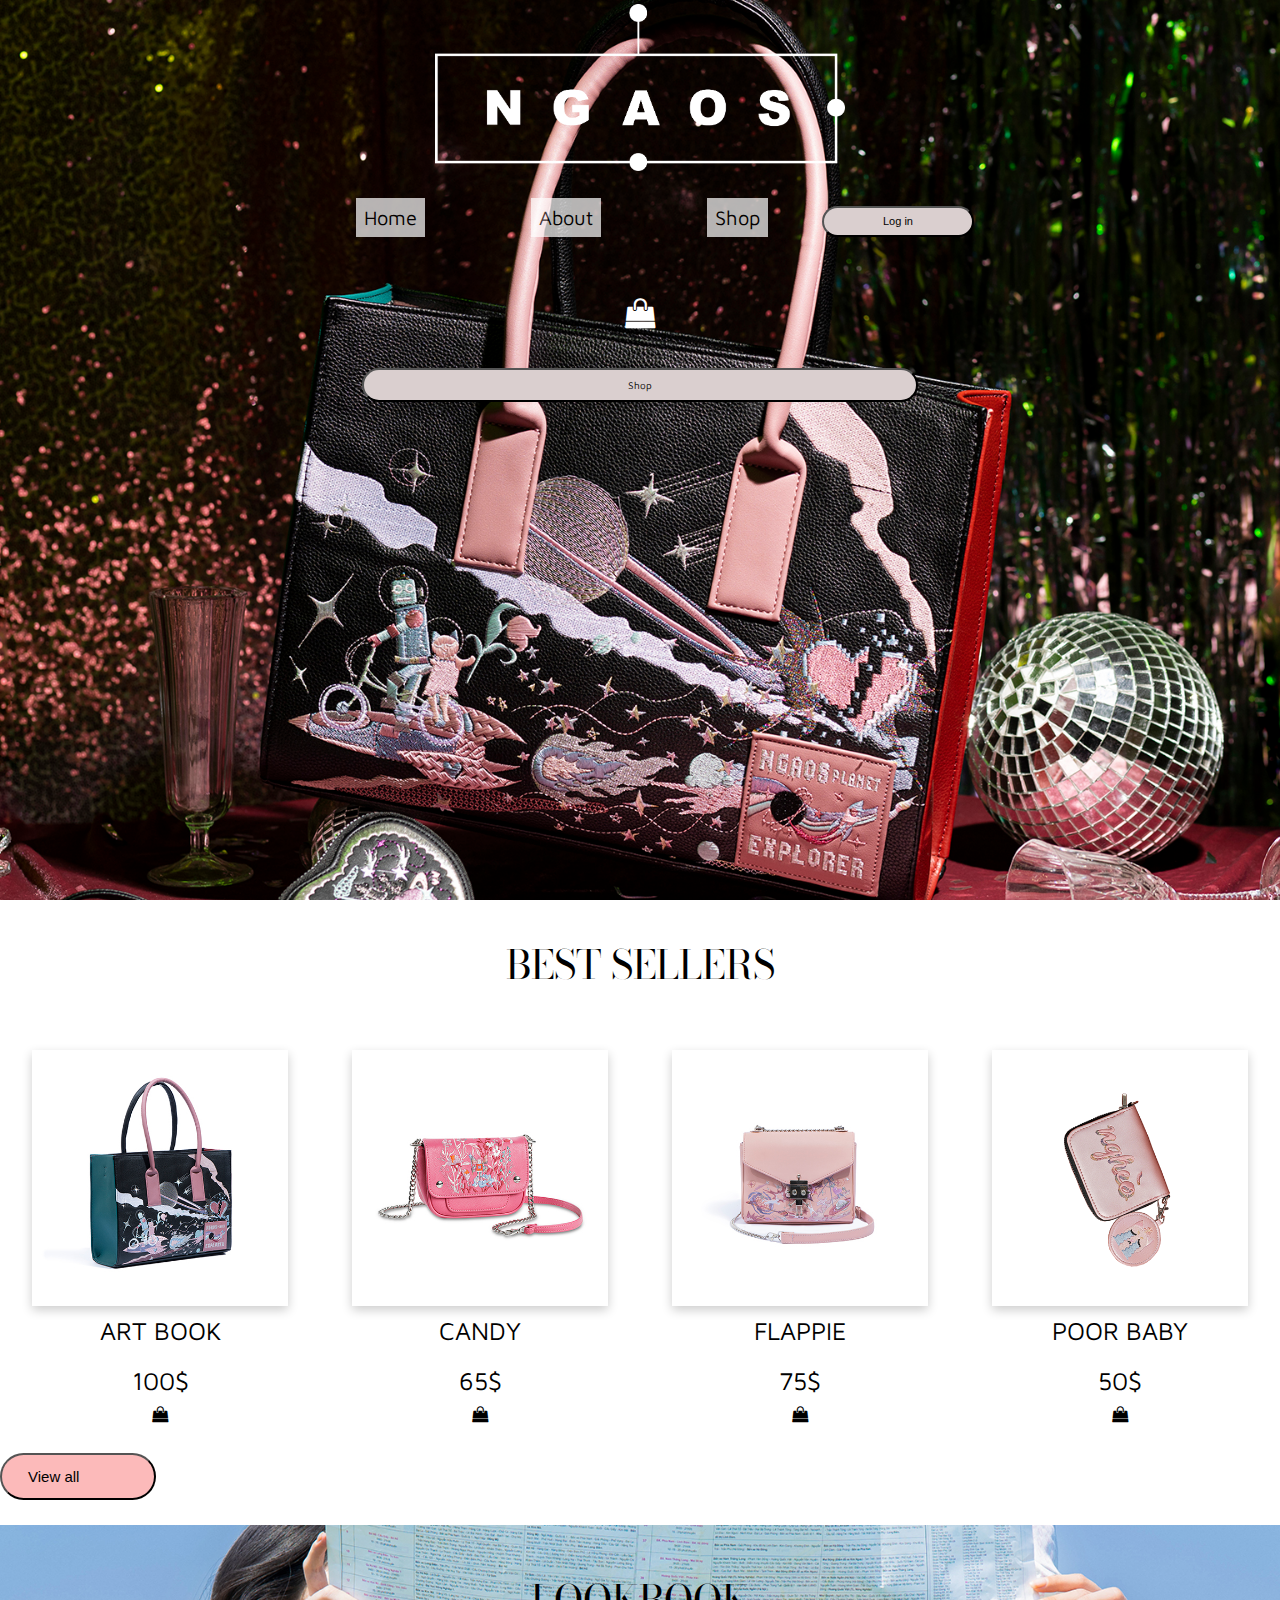
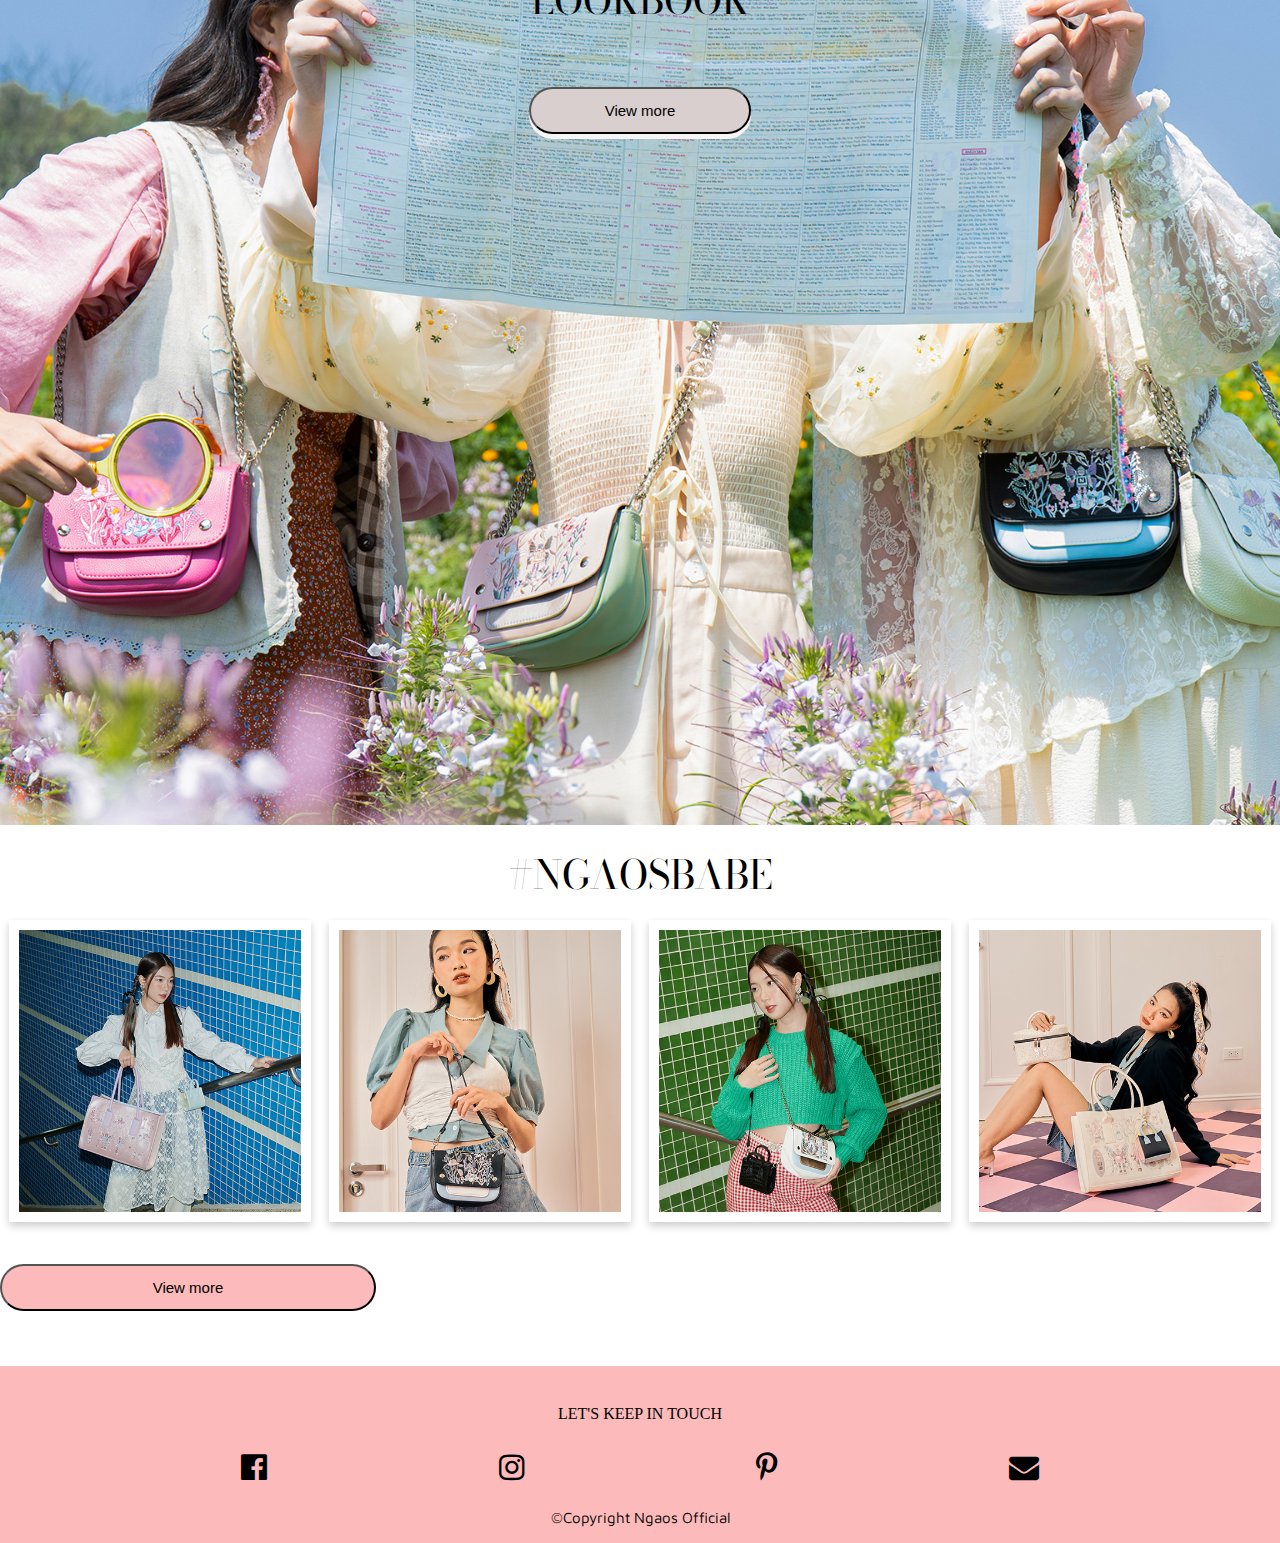
<file: index.html>
<!DOCTYPE html>
<html lang="en">

<head>
    <meta charset="UTF-8">
    <meta http-equiv="X-UA-Compatible" content="IE=edge">
    <meta name="viewport" content="width=device-width, initial-scale=1.0">
    <Title>Midterm</Title>
    <!--Google Fonts-->
    <!--Paragraph fonts-->
    <link rel="preconnect" href="https://fonts.googleapis.com">
    <link rel="preconnect" href="https://fonts.gstatic.com" crossorigin>
    <link rel="stylesheet" href="https://fonts.googleapis.com/css2?family=Maven+Pro:wght@500;600;700;800&display=swap">
    <!--Headers fonts-->
    <link rel="preconnect" href="https://fonts.googleapis.com">
    <link rel="preconnect" href="https://fonts.gstatic.com" crossorigin>
    <link rel="stylesheet"
        href="https://fonts.googleapis.com/css2?family=Bodoni+Moda:ital,wght@0,700;1,500&family=Maven+Pro:wght@500;600;700;800&display=swap">
    <link rel="stylesheet" href="https://cdnjs.cloudflare.com/ajax/libs/font-awesome/4.7.0/css/font-awesome.min.css">
    <link rel="stylesheet" href="css/main.css">
</head>

<body>
    <main class="container">
        <div class="banner">
            <header class="header">
                <!--Navigation bar-->
                <div id="bimage">
                    <a href="index.html" class="current"><img class="logo"
                            src="images/Logoicon/logowhite.png" alt="logo"></a>
                    <nav id="topnav">
                        <ul>
                            <li>
                                <a href="index./html" class="current">Home</a>
                            </li>
                            <li>
                                <a href="about.html" class="about">About</a>
                            </li>
                            <li>
                                <a href="shop.html" class="shop">Shop</a>
                            </li>
                        </ul>
                        <button class="login" type="button">Log in</button>
                        <i id="fa" class="fa fa-shopping-bag"></i>
                        <div id="b1">
                            <button class="b1" type="button">Shop</button>
                        </div>
                    </nav>
                </div>
            </header>
        </div>

        <!--Best sellers-->
        <div class="container">
            <div class="bestsellers">
                <h1>BEST SELLERS</h1>
            </div>
            <div id="bs">
                <div>
                    <img class="bag" src="images/1480x480.jpg" alt="Art book">
                    <p>ART BOOK</p>
                    <p>100$</p>
                    <i class="fa fa-shopping-bag"></i>
                </div>


                <div>
                    <img class="bag" src="images/2480x480.jpg" alt="Candy">
                    <p>CANDY</p>
                    <p>65$</p>
                    <i class="fa fa-shopping-bag"></i>
                </div>

                <div>
                    <img class="bag" src="images/3480x480.jpg" alt="Flappie">
                    <p>FLAPPIE</p>
                    <p>75$</p>
                    <i class="fa fa-shopping-bag"></i>
                </div>


                <div>
                    <img class="bag" src="images/4480x480.png" alt="Poor Baby">
                    <p>POOR BABY</p>
                    <p>50$</p>
                    <i class="fa fa-shopping-bag"></i>
                </div>
            </div>

            <button class="va" type="button">View all</button>
        </div>


        <!--Lookbook part-->
        <div id="lookbook">
            <h1><a href="lookbook.html" class="lookbook">LOOKBOOK</a></h1>
            <button id="vm" type="button">View more</button>
        </div>
        <!--NGAOS BABE-->
        <div class="babe">

            <div>
                <h2>#NGAOSBABE</h2>
            </div>

            <div class="babecontent">
                    <img class="bbimg" src="images/bb1480x480.jpg" alt="Ngaos feedback">
                    <img class="bbimg" src="images/bb2480x480.jpg" alt="Ngaos feedback">
                    <img class="bbimg" src="images/bb3480x480.jpg" alt="Ngaos feedback">
                    <img class="bbimg" src="images/bb4480x480.jpg" alt="Ngaos feedback">
            </div>
            <div>
                <button class="b2" type="button">View more</button>
            </div>

        </div>

    </main>

    <footer>
        <div id="keep">
            <div class="social">
                <h3>LET'S KEEP IN TOUCH</h3>
            </div>
            <div id="sicon">
                <a href="https://www.facebook.com/ngaos.official" target="_blank"><i
                        class="fa fa-facebook-official"></i></a>
                <a href="https://www.instagram.com/ngaos.official/" target="_blank"><i class="fa fa-instagram"></i></a>
                <a href="https://www.pinterest.ca/ngaosofficial/_created/" target="_blank"><i
                        class="fa fa-pinterest-p"></i></a>
                <a href="mailto:ngaosgroup@gmail.com" target="_blank"><i class="fa fa-envelope"></i></a>
            </div>
            <p>&copy;Copyright Ngaos Official</p>
        </div>
    </footer>
</body>

</html>
</file>
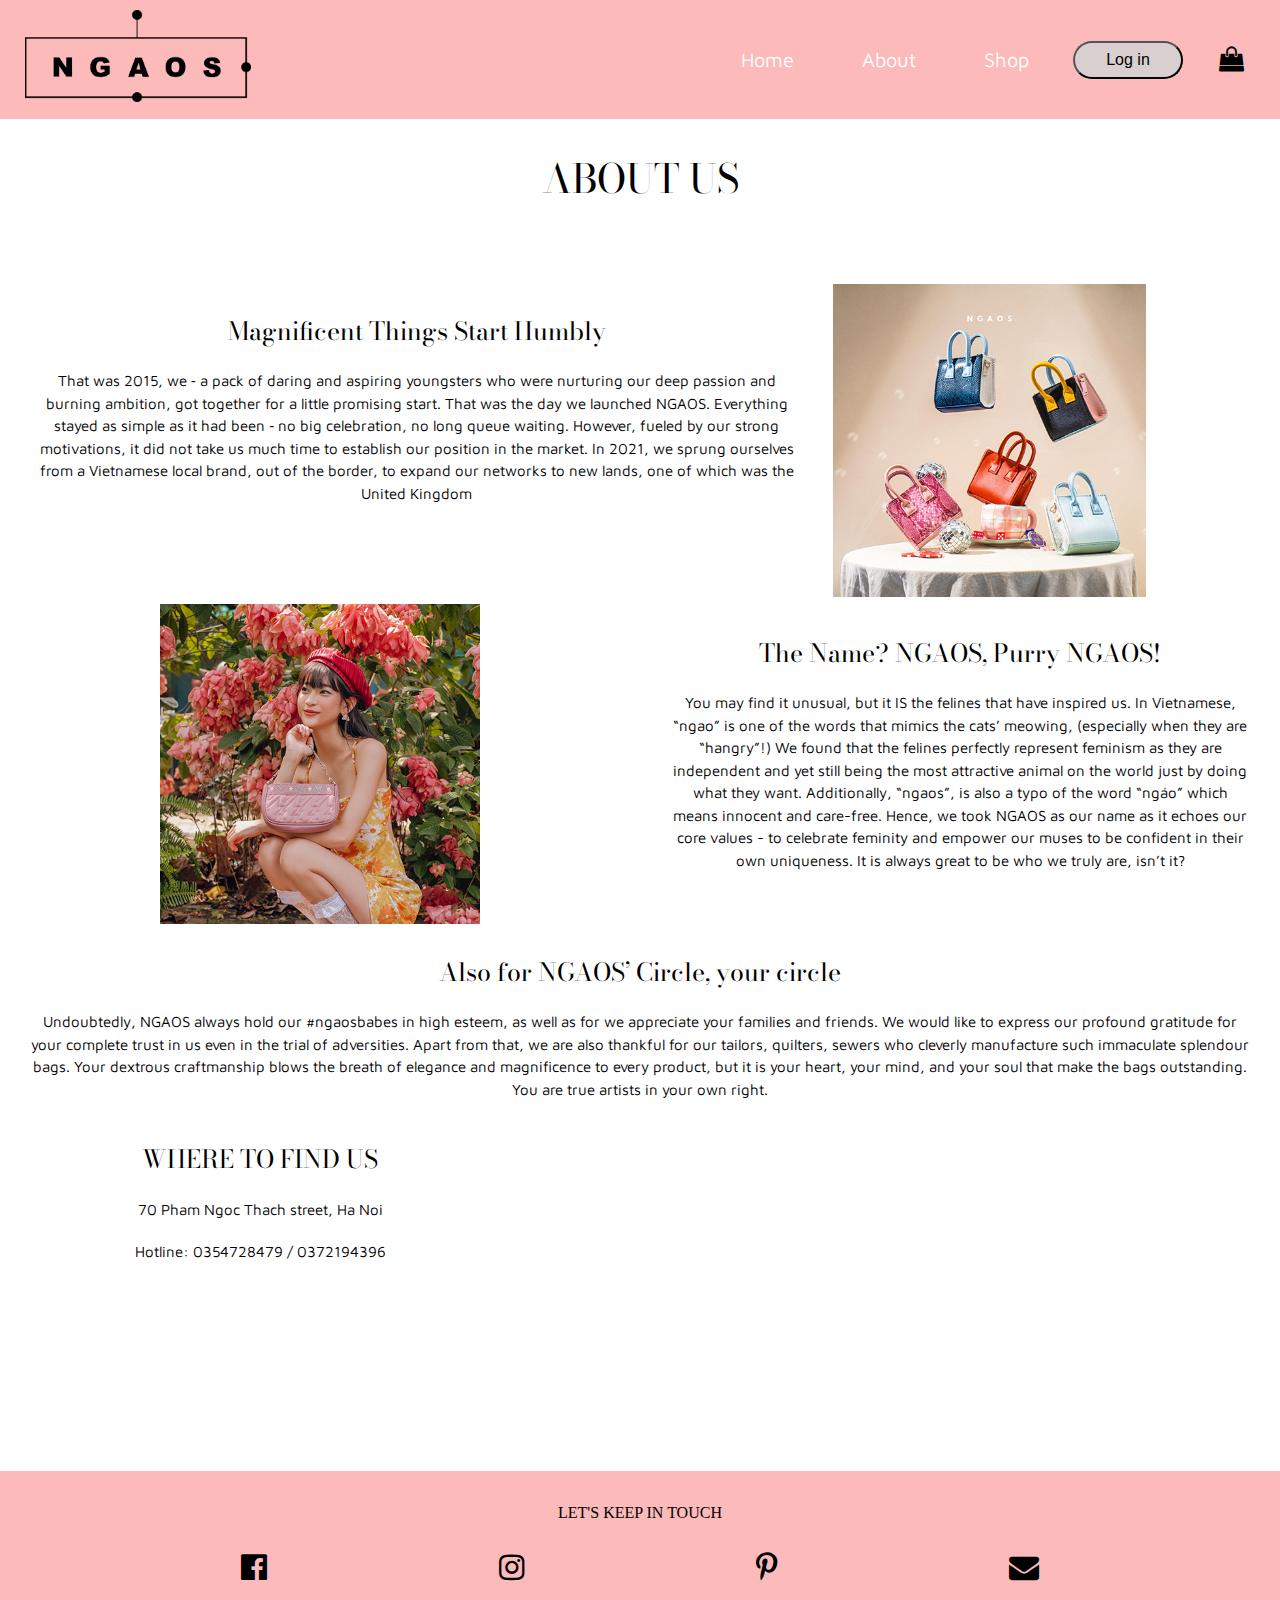
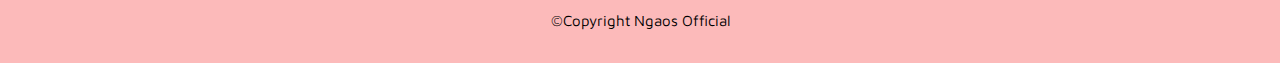
<file: about.html>
<!DOCTYPE html>
<html lang="en">

<head>
    <meta charset="UTF-8">
    <meta http-equiv="X-UA-Compatible" content="IE=edge">
    <meta name="viewport" content="width=device-width, initial-scale=1.0">
    <Title>Midterm</Title>
    <!--Google Fonts-->
    <!--Paragraph fonts-->
    <link rel="preconnect" href="https://fonts.googleapis.com">
    <link rel="preconnect" href="https://fonts.gstatic.com" crossorigin>
    <link rel="stylesheet" href="https://fonts.googleapis.com/css2?family=Maven+Pro:wght@500;600;700;800&display=swap">
    <!--Headers fonts-->
    <link rel="preconnect" href="https://fonts.googleapis.com">
    <link rel="preconnect" href="https://fonts.gstatic.com" crossorigin>
    <link rel="stylesheet"
        href="https://fonts.googleapis.com/css2?family=Bodoni+Moda:ital,wght@0,700;1,500&family=Maven+Pro:wght@500;600;700;800&display=swap">
    <link rel="stylesheet" href="https://cdnjs.cloudflare.com/ajax/libs/font-awesome/4.7.0/css/font-awesome.min.css">
    <link rel="stylesheet" href="css/about.css">
</head>

<body>
    <header>
        <!--Navigation bar-->
        <div id="lgb">
            <a href="index.html" class="current"><img class="logo" src="images/Logoicon/logo-black.png" alt="logo"></a>
            <nav id="topnav">
                <ul>
                    <li>
                        <a href="index./html" class="current">Home</a>
                    </li>
                    <li>
                        <a href="about.html" class="about">About</a>
                    </li>
                    <li>
                        <a href="shop.html" class="shop">Shop</a>
                    </li>
                </ul>
                <button id="login" type="button">Log in</button>
                <i id="fa" class="fa fa-shopping-bag"></i>
            </nav>
        </div>
    </header>
    <main>
        <h1>ABOUT US</h1>
        <div class="ab1">
            <div id="ab">
                <img class="abtimg" src="images/abt480x480.jpg" alt="About us photo">
            </div>
            <div class="ab1p">
                <h2>Magnificent Things Start Humbly</h2>
                <p>That was 2015, we ‑ a pack of daring and aspiring youngsters who were nurturing our deep passion and
                    burning ambition, got together for a little promising start. That was the day we launched NGAOS.
                    Everything stayed as simple as it had been ‑ no big celebration, no long queue waiting. However,
                    fueled by our strong motivations, it did not take us much time to establish our position in the
                    market. In 2021, we sprung ourselves from a Vietnamese local brand, out of the border, to expand our
                    networks to new lands, one of which was the United Kingdom</p>
            </div>
        </div>
        <div class="ab2">
            <div id="abb">
                <img class="abtimg2" src="images/About2480x480.jpg" alt="About us photo">
            </div>
            <div class="ab2p">
                <h2>The Name? NGAOS, Purry NGAOS!</h2>
                <p>You may find it unusual, but it IS the felines that have inspired us. In Vietnamese, “ngao” is one of
                    the words that mimics the cats’ meowing, (especially when they are “hangry”!) We found that the
                    felines perfectly represent feminism as they are independent and yet still being the most attractive
                    animal on the world just by doing what they want. Additionally, “ngaos”, is also a typo of the word
                    “ngáo” which means innocent and care-free. Hence, we took NGAOS as our name as it echoes our core
                    values - to celebrate feminity and empower our muses to be confident in their own uniqueness. It is
                    always great to be who we truly are, isn’t it?
                </p>
            </div>
        </div>
        <div class="ab3">
            <h2>Also for NGAOS’ Circle, your circle</h2>
            <p>Undoubtedly, NGAOS always hold our #ngaosbabes in high esteem, as well as for we appreciate your families
                and friends. We would like to express our profound gratitude for your complete trust in us even in the
                trial of adversities.
                Apart from that, we are also thankful for our tailors, quilters, sewers who cleverly manufacture such
                immaculate splendour bags. Your dextrous craftmanship blows the breath of elegance and magnificence to
                every product, but it is your heart, your mind, and your soul that make the bags outstanding. You are
                true artists in your own right.</p>
        </div>
        <div id="address">
            <div class="adp">
                <h2>WHERE TO FIND US</h2>
                <p>70 Pham Ngoc Thach street, Ha Noi</p>
                <p>Hotline: 0354728479 / 0372194396</p>
            </div>
            <div class="mapouter">
                <iframe
                    src="https://www.google.com/maps/embed?pb=!1m18!1m12!1m3!1d3724.4371153154393!2d105.84614031473124!3d21.015188986005736!2m3!1f0!2f0!3f0!3m2!1i1024!2i768!4f13.1!3m3!1m2!1s0x3135ab8c4123aa39%3A0x9f5692f66372d790!2zNzUgUC4gVHXhu4cgVMSpbmgsIEzDqiDEkOG6oWkgSMOgbmgsIEhhaSBCw6AgVHLGsG5nLCBIw6AgTuG7mWksIFZpZXRuYW0!5e0!3m2!1sen!2sca!4v1647349810996!5m2!1sen!2sca"
                    width="400" height="300" style="border:0;" allowfullscreen="" loading="lazy"></iframe>
            </div>
        </div>
    </main>
    <footer>
        <div id="keep">
            <div class="social">
                <h3>LET'S KEEP IN TOUCH</h3>
            </div>
            <div id="sicon">
                <a href="https://www.facebook.com/ngaos.official" target="_blank"><i
                        class="fa fa-facebook-official"></i></a>
                <a href="https://www.instagram.com/ngaos.official/" target="_blank"><i class="fa fa-instagram"></i></a>
                <a href="https://www.pinterest.ca/ngaosofficial/_created/" target="_blank"><i
                        class="fa fa-pinterest-p"></i></a>
                <a href="mailto:ngaosgroup@gmail.com" target="_blank"><i class="fa fa-envelope"></i></a>
            </div>
            <p>&copy;Copyright Ngaos Official</p>
        </div>
    </footer>
</body>

</html>
</file>
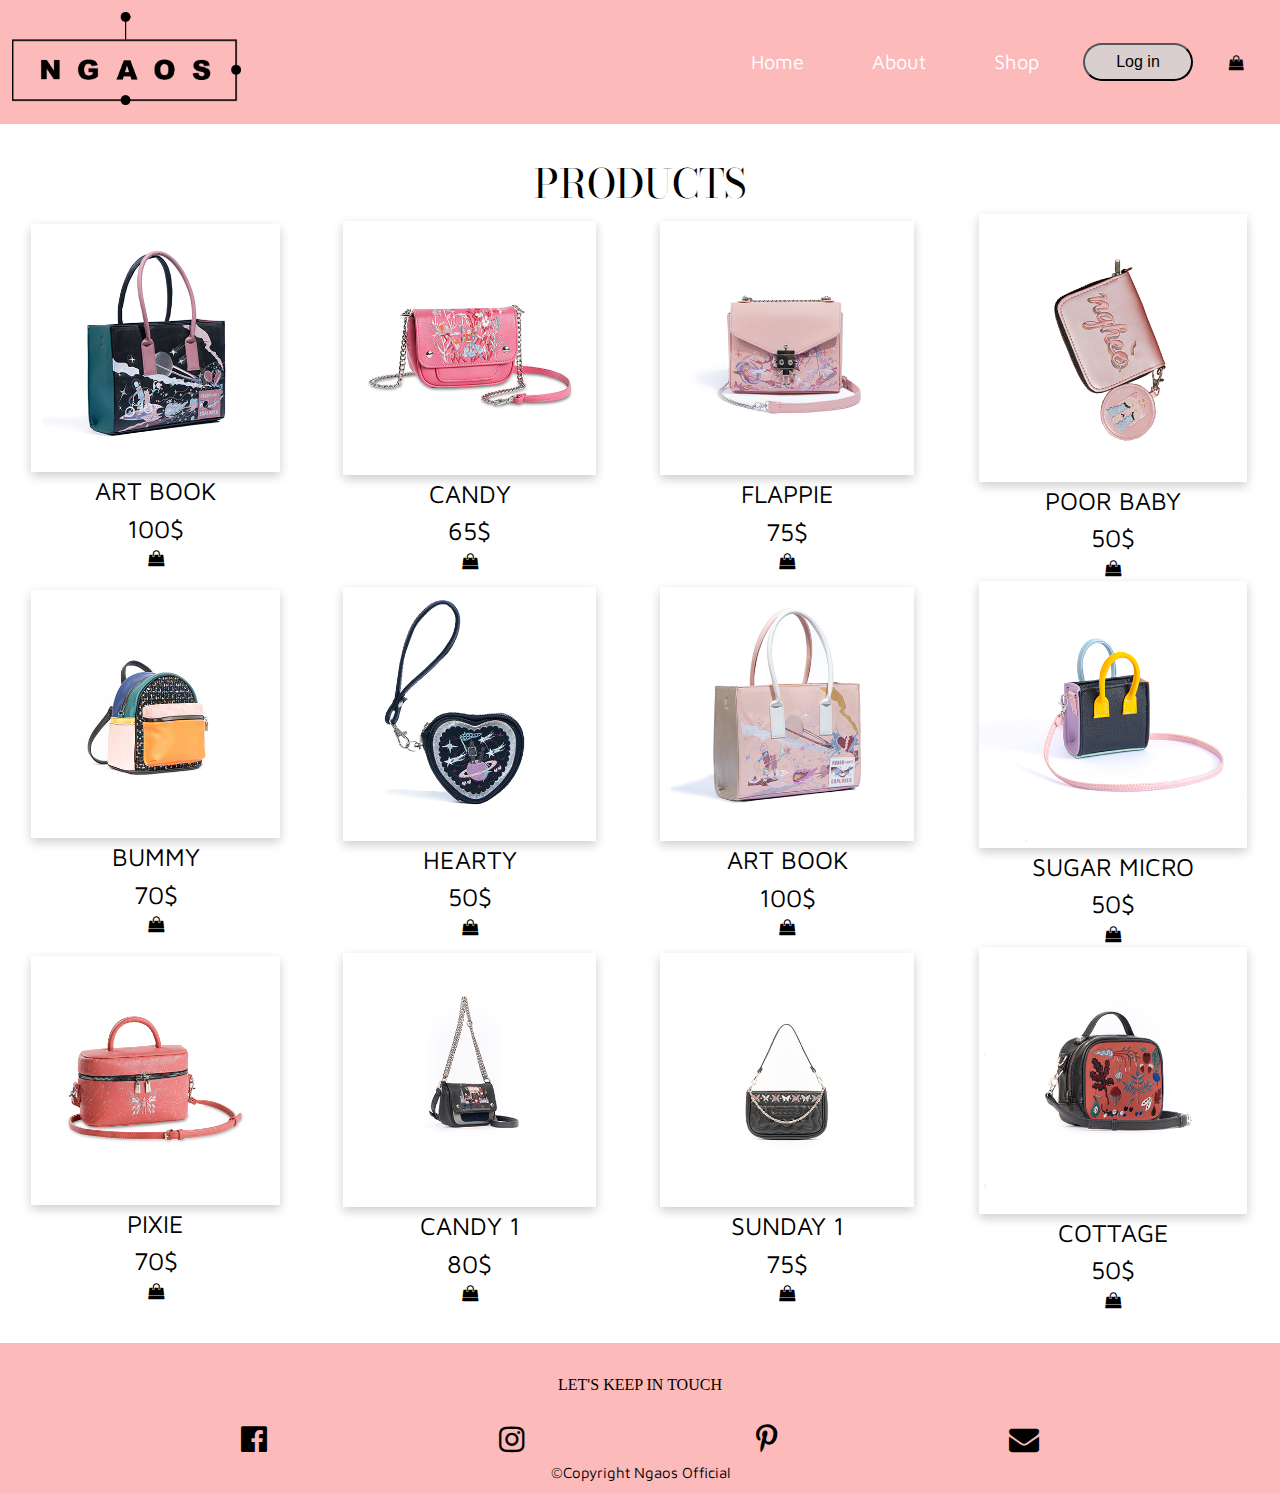
<file: shop.html>
<!DOCTYPE html>
<html lang="en">

<head>
    <meta charset="UTF-8">
    <meta http-equiv="X-UA-Compatible" content="IE=edge">
    <meta name="viewport" content="width=device-width, initial-scale=1.0">
    <Title>Midterm</Title>
    <!--Google Fonts-->
    <!--Paragraph fonts-->
    <link rel="preconnect" href="https://fonts.googleapis.com">
    <link rel="preconnect" href="https://fonts.gstatic.com" crossorigin>
    <link rel="stylesheet" href="https://fonts.googleapis.com/css2?family=Maven+Pro:wght@500;600;700;800&display=swap">
    <!--Headers fonts-->
    <link rel="preconnect" href="https://fonts.googleapis.com">
    <link rel="preconnect" href="https://fonts.gstatic.com" crossorigin>
    <link rel="stylesheet"
        href="https://fonts.googleapis.com/css2?family=Bodoni+Moda:ital,wght@0,700;1,500&family=Maven+Pro:wght@500;600;700;800&display=swap">
    <link rel="stylesheet" href="https://cdnjs.cloudflare.com/ajax/libs/font-awesome/4.7.0/css/font-awesome.min.css">
    <link rel="stylesheet" href="css/shop.css">
</head>

<body>
    <header>
        <!--Navigation bar-->
        <div id="lgb">
            <a href="index.html" class="current"><img class="logo" src="images/Logoicon/logo-black.png" alt="logo"></a>
            <nav id="topnav">
                <ul>
                    <li>
                        <a href="index./html" class="current">Home</a>
                    </li>
                    <li>
                        <a href="about.html" class="about">About</a>
                    </li>
                    <li>
                        <a href="shop.html" class="shop">Shop</a>
                    </li>
                </ul>
                <button class="login" type="button">Log in</button>
                <i id="fa" class="fa fa-shopping-bag"></i>
            </nav>
        </div>
    </header>
    <main>
        <h1>PRODUCTS</h1>
        <div class="productlist">

            <div>
                <img class="bag" src="images/1480x480.jpg" alt="Art book">
                <p>ART BOOK</p>
                <p>100$</p>
                <i class="fa fa-shopping-bag"></i>
            </div>

            <div>
                <img class="bag" src="images/2480x480.jpg" alt="Candy">
                <p>CANDY</p>
                <p>65$</p>
                <i class="fa fa-shopping-bag"></i>
            </div>


            <div>
                <img class="bag" src="images/3480x480.jpg" alt="Flappie">
                <p>FLAPPIE</p>
                <p>75$</p>
                <i class="fa fa-shopping-bag"></i>
            </div>

            <div>
                <img class="bag" src="images/4480x480.png" alt="Poor Baby">
                <p>POOR BABY</p>
                <p>50$</p>
                <i class="fa fa-shopping-bag"></i>
            </div>

            <div>
                <img class="bag" src="images/5480x480.jpg" alt="Bummy backpack">
                <p>BUMMY</p>
                <p>70$</p>
                <i class="fa fa-shopping-bag"></i>
            </div>

            <div>
                <img class="bag" src="images/6480x480.jpg" alt="Hearty purse">
                <p>HEARTY</p>
                <p>50$</p>
                <i class="fa fa-shopping-bag"></i>
            </div>

            <div>
                <img class="bag" src="images/7480x480.jpg" alt="Art book bag">
                <p>ART BOOK</p>
                <p>100$</p>
                <i class="fa fa-shopping-bag"></i>
            </div>

            <div>

                <img class="bag" src="images/8480x480.jpg" alt="Sugar Micro bag">
                <p>SUGAR MICRO</p>
                <p>50$</p>
                <i class="fa fa-shopping-bag"></i>
            </div>

            <div>

                <img class="bag" src="images/9480x480.jpg" alt="Pixie">
                <p>PIXIE</p>
                <p>70$</p>
                <i class="fa fa-shopping-bag"></i>
            </div>

            <div>

                <img class="bag" src="images/10480x480.jpg" alt="Candy 1">
                <p>CANDY 1</p>
                <p>80$</p>
                <i class="fa fa-shopping-bag"></i>
            </div>

            <div>

                <img class="bag" src="images/11480x480.jpg" alt="Sunday 1">
                <p>SUNDAY 1</p>
                <p>75$</p>
                <i class="fa fa-shopping-bag"></i>
            </div>

            <div>

                <img class="bag" src="images/12480x480.jpg" alt="Cottage bag">
                <p>COTTAGE</p>
                <p>50$</p>
                <i class="fa fa-shopping-bag"></i>
            </div>

        </div>
    </main>
    <footer>
        <div id="keep">
            <div class="social">
                <h3>LET'S KEEP IN TOUCH</h3>
            </div>
            <div id="sicon">
                <a href="https://www.facebook.com/ngaos.official" target="_blank"><i
                        class="fa fa-facebook-official"></i></a>
                <a href="https://www.instagram.com/ngaos.official/" target="_blank"><i class="fa fa-instagram"></i></a>
                <a href="https://www.pinterest.ca/ngaosofficial/_created/" target="_blank"><i
                        class="fa fa-pinterest-p"></i></a>
                <a href="mailto:ngaosgroup@gmail.com" target="_blank"><i class="fa fa-envelope"></i></a>
            </div>
            <p>&copy;Copyright Ngaos Official</p>
        </div>
    </footer>
</body>

</html>
</file>
<file: css/main.css>
/* CSS reset */
/* http://meyerweb.com/eric/tools/css/reset/ 
   v2.0 | 20110126
   License: none (public domain)
*/

html,
body,
div,
span,
applet,
object,
iframe,
h1,
h2,
h3,
h4,
h5,
h6,
p,
blockquote,
pre,
a,
abbr,
acronym,
address,
big,
cite,
code,
del,
dfn,
em,
img,
ins,
kbd,
q,
s,
samp,
small,
strike,
strong,
sub,
sup,
tt,
var,
b,
u,
i,
center,
dl,
dt,
dd,
ol,
ul,
li,
fieldset,
form,
label,
legend,
table,
caption,
tbody,
tfoot,
thead,
tr,
th,
td,
article,
aside,
canvas,
details,
embed,
figure,
figcaption,
footer,
header,
hgroup,
menu,
nav,
output,
ruby,
section,
summary,
time,
mark,
audio,
video {
    margin: 0;
    padding: 0;
    border: 0;
    font-size: 100%;
    font: inherit;
    vertical-align: baseline;
}

/* HTML5 display-role reset for older browsers */
article,
aside,
details,
figcaption,
figure,
footer,
header,
hgroup,
menu,
nav,
section {
    display: block;
}

body {
    line-height: 1;
}

ol,
ul {
    list-style: none;
}

blockquote,
q {
    quotes: none;
}

blockquote:before,
blockquote:after,
q:before,
q:after {
    content: '';
    content: none;
}

table {
    border-collapse: collapse;
    border-spacing: 0;
}



/* ---------------------------------
            Mobile Styles
-----------------------------------*/
@media only screen and (min-width:320px) {
    body {
        margin: 0;
    }

    *,
    *:after,
    *:before {
        box-sizing: inherit;
        line-height: inherit;
    }

    img {
        width: 100%;
    }

    .clearfix:after {
        content: '';
        display: table;
        clear: both;
    }

    body {
        margin: 0 auto;
    }

    /* Styling Navigation bar */

    nav li {
        list-style: none;
        font-size: 25px;
        display: inline;
        font-family: 'Maven Pro', sans-serif;
        text-align: center;
        margin: 30px;
    }

    nav li a {
        text-decoration: none;
        padding: 8px;
        text-align: center;
        background-color: white;
        opacity: 0.7;
        color: black;
    }

    #topnav ul {
        display: flex;
        flex-direction: column;
        align-items: center;
        background-size: contain;
    }

    /* adding animation growth and underline to nav links */
    #bimage li:hover {
        transform: scale(1.8);
        text-decoration: solid;
        color: rgb(67, 0, 99);
        margin-bottom: 27px;
    }

    .logo {
        margin: 25px 30px 30px 30px;
        width: 50%;
    }

    #lgb {
        display: flex;
        flex-direction: row;
        align-items: center;
        justify-content: center;
        justify-content: space-between;
        margin-top: 5px;
    }

    .fafa-shopping-bag {
        margin-right: 25px;
        font-size: 30px;
        border: none;
        background: none;
        color: black;
    }

    #fa {
        display: flex;
        flex-direction: column;
        color: white;
        margin: 40px;
        border: none;
        background: none;
        font-size: 30px;
    }

    /* Styling Log in button */
    .login {
        background-color: rgb(218, 207, 207);
        display: inline-block;
        font-size: 20px;
        padding: 14px 26px;
        border-radius: 30px;
        color: black;
        text-align: center;
        width: 100px;
        text-decoration: none;
        margin-top: 30px;
    }

    /* End Navigation bar */
    /* Styling bag icon */
    #ib {
        text-decoration: none;
        border: none;
        font-size: 30px;
        color: black;
        background: none;
    }

    /* End of bag icon */
    /* Styling view all b*/
    .b1 {
        background-color: rgb(218, 207, 207);
        display: inline-block;
        font-size: 16px;
        border-radius: 30px;
        padding: 10px 24px;
        margin: 20px;
        text-decoration: none;
        text-align: center;
        width: 20%;
        display: flex;
        justify-content: center;
        flex-direction: column;
        align-items: center;
        font-family: 'Maven Pro', sans-serif;
        margin-left: auto;
        margin-right: auto;
    }

    #bb a {
        display: flex;
        flex-direction: column;
        align-items: center;
        margin-top: 25px;
    }


    #bimage {
        background-image: url(../images/homemoble.jpg);
        display: flex;
        flex-direction: column;
        text-align: center;
        margin-bottom: 20px;
        background-position: center;
        background-repeat: no-repeat;
        background-size: cover;
        height: 100vh;
        width: 100vw;
    }

    .va {
        background-color: #fcbaba;
        display: flex;
        font-size: 15px;
        padding: 14px 26px;
        border-radius: 30px;
        color: black;
        width: 100px;
        text-decoration: none;
        margin-top: 30px;
        text-align: center;
        margin-bottom: 25px;
    }

    .b2 {
        background-color: #fcbaba;
        background-color: #fcbaba;
        display: flex;
        font-size: 15px;
        padding: 14px 26px;
        border-radius: 30px;
        color: black;
        width: 100px;
        text-decoration: none;
        margin-top: 30px;
        text-align: center;
        margin-bottom: 25px;
    }

    #vm {
        background-color: rgb(218, 207, 207);
        display: flex;
        font-size: 15px;
        padding: 14px 26px;
        border-radius: 30px;
        color: black;
        width: 100px;
        text-decoration: none;
        margin-top: 30px;
        text-align: center;
        justify-content: center;
        margin-bottom: 25px;

    }

    /* Styling images */
    .bag {
        width: 50%;
    }

    #bs {
        display: inline-block;
        margin-left: auto;
        margin-right: auto;
        text-align: center;
    }

    .bbimg {
        width: 60%;
        padding-bottom: 50px;
    }

    .babe {
        margin-top: 30px;
    }

    .babecontent {
        display: flex;
        flex-direction: column;
        justify-items: center;
        align-items: center;
    }

    /* Styling footer*/
    #sicon {
        list-style: none;
        font-size: 20px;
        color: black;
        display: flex;
        justify-content: space-evenly;
    }

    #keep {
        background-color: #fcbaba;
        padding: 10px;
        margin-top: 30px;
    }

    /* Styling Bestseller */
    .bestsellers {
        display: flex;
        flex-direction: column;
        justify-content: center;

    }

    h2 a {
        text-align: center;
        font-size: 40px;
        font-family: 'Bodoni Moda', serif;
        color: black;
        text-decoration: none;
    }

    h1 {
        text-align: center;
        font-family: 'Bodoni Moda', serif;
        font-size: 40px;
        margin-top: 25px;
        margin-bottom: 25px;
    }


    h2 {
        text-align: center;
        font-family: 'Bodoni Moda', serif;
        font-size: 40px;

    }

    p {
        font-size: 25px;
        font-family: 'Maven Pro', sans-serif;
        text-align: center;
        line-height: 2em;
    }

    #sicon a {
        color: black;
        font-size: 30px;
        margin-bottom: 20px;
    }

    h3 {
        text-align: center;
        margin-top: 30px;
        margin-bottom: 30px;
    }

    footer p {
        font-size: 15px;
        text-align: center;
    }

    /* Styling Lookbook */
    .lookbook {
        display: flex;
        align-items: center;
        flex-direction: column;
        margin-top: 30px;
        color:black;
        text-decoration: none;
    }

    #lookbook {
        background-image: url(../images/Lookbookmobile.jpg);
        display: flex;
        flex-direction: column;
        text-align: center;
        height: auto;
        background-position: center;
        background-repeat: no-repeat;
        background-size: cover;
        width: 100vw;
        height:100vh;
    }
}
.babe h2{
    margin-bottom: 25px;
}


/* * For Tablet Mockup */
@media only screen and (min-width:768px) {
    #header {
        display: flex;
    }

    body {
        margin: 0;
    }

    .logo {
        width: 20%;
        margin: 4px;
    }

    nav li {
        list-style: none;
        font-size: 20px;
        text-align: center;
        font-family: 'Maven Pro', sans-serif;
        padding: 20px;
        justify-content: space-evenly;
    }

    nav li a {
        margin-left: auto;
        margin-right: auto;
        color: black;
    }

    #topnav ul {
        display: inline-block;
        margin-top: 30PX;
        margin-bottom: 30PX;
    }

    #bimage {
        background-image: url(../images/home768x432.jpg);
        height: 100vh;
        width:100vw;
    }

    .login {
        width: 10%;
        margin: 0;
        font-size: 11px;
        padding: 8px 10px;
    }

    .b1 {
        margin: 0;
        width: 40%;
        font-size: 10px;
        padding: 10px 20px;
        display: inline-block;
        margin-left: auto;
        margin-right: auto;
    }

    #bs {
        display: flex;
        flex-direction: row;
        text-align: center;
        margin-top: 40px;
        margin-bottom: 30px;
    }


    .bag {
        display: block;
        margin-left: auto;
        margin-right: auto;
        width: 50%;
        box-shadow: 0 4px 10px 0 rgba(0, 0, 0, 0.2);
    }

    .babecontent {
        display: flex;
        flex-direction: row;
    }

    .bbimg {
        width: 22%;
        padding: 10px;
        margin-left: auto;
        margin-right: auto;
        box-shadow: 0 4px 8px 0 rgba(0, 0, 0, 0.2);
        margin-bottom: 12px;
    }

    .b2 {
        width: 25%;
        display: inline-block;
        margin-left: auto;
        margin-right: auto;

    }

    #vm {
        width: 13%;
        display: inline-block;
        margin-left: auto;
        margin-right: auto;
        box-shadow: 0 5px rgb(247, 244, 244);
    }

    .lookbook {
        margin-bottom: 12px;
    }

    #lookbook {
        background-image: url(../images/lookbook768x432.jpg);
        width: 100vw;
        height:100vh;
    }

    /* Adding animation to css */
    .vm:hover {
        background-color: #b8b8b8
    }

    .vm:active {
        background-color: #a0afa1;
        box-shadow: 0 5px #666;
        transform: translateY(4px);
    }


    /* For Desktop Mockup */
    @media only screen and (min-width:958px) {
        .logo {
            width: 32%;
        }

        #bimage {
            background-image: url(../images/home1920x1080.jpg);
        }


        #lookbook {
            background-image: url(../images/lookbook1920x1080.jpg);
        }

        .bag {
            width: 80%;
        }

        .vm {
            width: 10%;
        }
    }
}
</file>
<file: css/about.css>
/* CSS reset */
/* http://meyerweb.com/eric/tools/css/reset/ 
   v2.0 | 20110126
   License: none (public domain)
*/

html,
body,
div,
span,
applet,
object,
iframe,
h1,
h2,
h3,
h4,
h5,
h6,
p,
blockquote,
pre,
a,
abbr,
acronym,
address,
big,
cite,
code,
del,
dfn,
em,
img,
ins,
kbd,
q,
s,
samp,
small,
strike,
strong,
sub,
sup,
tt,
var,
b,
u,
i,
center,
dl,
dt,
dd,
ol,
ul,
li,
fieldset,
form,
label,
legend,
table,
caption,
tbody,
tfoot,
thead,
tr,
th,
td,
article,
aside,
canvas,
details,
embed,
figure,
figcaption,
footer,
header,
hgroup,
menu,
nav,
output,
ruby,
section,
summary,
time,
mark,
audio,
video {
    margin: 0;
    padding: 0;
    border: 0;
    font-size: 100%;
    font: inherit;
    vertical-align: baseline;
}

/* HTML5 display-role reset for older browsers */
article,
aside,
details,
figcaption,
figure,
footer,
header,
hgroup,
menu,
nav,
section {
    display: block;
}

body {
    line-height: 1;
}

ol,
ul {
    list-style: none;
}

blockquote,
q {
    quotes: none;
}

blockquote:before,
blockquote:after,
q:before,
q:after {
    content: '';
    content: none;
}

table {
    border-collapse: collapse;
    border-spacing: 0;
}

/* ---------------------------------
            Mobile Styles
-----------------------------------*/
@media only screen and (min-width:320px) {
    body {
        line-height: 1.5;
    }

    *,
    *:after,
    *:before {
        box-sizing: inherit;
        line-height: inherit;
    }

    img {
        width: 100%;
    }

    .clearfix:after {
        content: '';
        display: table;
        clear: both;
    }

    body {
        margin: 0 auto;
    }

    /* Styling Navigation bar */

    #topnav ul {
        display: none;
    }

    #topnav {
        display: flex;
        flex-direction: row;
        justify-content: center;
        align-items: center;
        margin-right: 10px;
    }

    nav li {
        list-style: none;
        font-size: 20px;
        display: inline;
        font-family: 'Maven Pro', sans-serif;
        text-align: center;
        margin-top: 20px;
    }

    nav li a {
        color: white;
        text-decoration: none;
        padding: 12px 14px;
        text-align: center;
    }

    nav li {
        list-style: none;
        font-size: 20px;
        font-family: 'Maven Pro', sans-serif;
        margin-bottom: 20px;
    }

    header {
        background-color: #fcbaba;
    }

    .logo {
        width: 40%;
        margin-top: 10px;
        margin-left: 25px;
        margin-bottom: 10px;
    }

    #lgb {
        display: flex;
        flex-direction: row;
        align-items: center;
        justify-content: center;
        justify-content: space-between;
    }

    /* Styling Log in button */
    #login {
        width: 50px;
        margin-right: 36px;
        margin-top: 8px;
        margin-bottom: 8px;
        margin-left: 10px;
        background-color: rgb(218, 207, 207);
        display: inline-block;
        font-size: 16px;
        padding: 5px 28px;
        border-radius: 19px;
        color: black;
        text-align: center;
        text-decoration: none;
    }

    /* Styling bag icon */
    #ib {
        text-decoration: none;
        border: none;
        font-size: 30px;
        color: black;
        background: none;
        margin-right: 25px;
    }

    .abtimg {
        width: 100%;
        display: inline-block;
        margin-left: auto;
        margin-right: auto;
    }

    .abtimg2 {
        display: inline-block;
        margin-left: auto;
        margin-right: auto;
        width: 100%;
    }

    h1 {
        text-align: center;
        font-size: 40px;
        font-family: 'Bodoni Moda', serif;
        margin-top: 30px;

    }

    h2 {
        text-align: center;
        font-family: 'Bodoni Moda', serif;
        font-size: 25px;

    }

    p {
        font-size: 15px;
        font-family: 'Maven Pro', sans-serif;
        text-align: center;
        margin: 20px 30px 20px 30px;
    }

    .ab1 {
        display: flex;
        flex-direction: column;
        justify-self: center;
        align-items: center;
    }

    .ab2 {
        display: flex;
        flex-direction: column;
        justify-self: center;
        align-items: center;
    }

    .mapouter {
        display: flex;
        flex-direction: column;
        align-items: center;
        width: 73%;
    }

    footer p {
        font-size: 15px;
        text-align: center;
    }

    #sicon a {
        color: black;
        font-size: 30px;
    }

    h3 {
        text-align: center;
        margin-top: 20px;
        margin-bottom: 20px;
    }

    #sicon {
        list-style: none;
        font-size: 20px;
        color: black;
        display: flex;
        justify-content: space-evenly;
    }

    #keep {
        background-color: #fcbaba;
        padding: 10px;
        margin-top: 30px;
    }

    #fa {
        border: none;
        background: none;
        color: black;
        font-size: 25px;
        margin-right: 25px;
    }
}

/* * For Tablet Mockup */
@media only screen and (min-width:768px) {
    #header {
        display: flex;
    }

    .logo {
        width: 40%;
        margin-left: 25px;
    }

    nav li {
        list-style: none;
        font-size: 20px;
        text-align: center;
        font-family: 'Maven Pro', sans-serif;
        padding: 20px;
        justify-content: space-evenly;
        text-decoration: solid;
    }

    nav li a {
        background-color: none;
        color: ưhite;
    }


    #topnav ul {
        display: flex;
        flex-direction: row;
        align-items: center;
        background-size: contain;
    }

    #abb {
        display: flex;
        width: 80%;
    }

    img {
        width: 50%;
    }

    .ab1 {
        display: flex;
        flex-direction: row-reverse;

    }

    .ab2 {
        display: flex;
        flex-direction: row;
        margin-bottom: 30px;
    }

    .ab2p {
        width: 80%;
    }

    .abtimg2 {
        display: inline-block;
        margin-left: auto;
        margin-right: auto;
        width: 88%;
    }

    .ab1p {
        width: 70%;
    }

    #topnav {
        display: flex;
        flex-direction: row;
    }



    #address {
        display: flex;
    }

    .adp {
        width: 50%;
    }

    .abtimg {
        width: 88%;
    }
}

/* For Desktop Mockup */
@media only screen and (min-width:958px) {
    .abtimg2 {
        width: 50%;
    }

    .abtimg {
        width: 70%;
    }

    #ab {
        margin-top: 50px;
    }

    .ab3 {
        margin-bottom: 40px;
    }

    .logo {
        width: 32%;
    }

    #topnav {
        margin-right:11px;
    }

    .ab1 {
        margin-top: 25px;
    }
}
</file>
<file: css/shop.css>
/* CSS reset */
/* http://meyerweb.com/eric/tools/css/reset/ 
   v2.0 | 20110126
   License: none (public domain)
*/

html,
body,
div,
span,
applet,
object,
iframe,
h1,
h2,
h3,
h4,
h5,
h6,
p,
blockquote,
pre,
a,
abbr,
acronym,
address,
big,
cite,
code,
del,
dfn,
em,
img,
ins,
kbd,
q,
s,
samp,
small,
strike,
strong,
sub,
sup,
tt,
var,
b,
u,
i,
center,
dl,
dt,
dd,
ol,
ul,
li,
fieldset,
form,
label,
legend,
table,
caption,
tbody,
tfoot,
thead,
tr,
th,
td,
article,
aside,
canvas,
details,
embed,
figure,
figcaption,
footer,
header,
hgroup,
menu,
nav,
output,
ruby,
section,
summary,
time,
mark,
audio,
video {
    margin: 0;
    padding: 0;
    border: 0;
    font-size: 100%;
    font: inherit;
    vertical-align: baseline;
}

/* HTML5 display-role reset for older browsers */
article,
aside,
details,
figcaption,
figure,
footer,
header,
hgroup,
menu,
nav,
section {
    display: block;
}

body {
    line-height: 1;
}

ol,
ul {
    list-style: none;
}

blockquote,
q {
    quotes: none;
}

blockquote:before,
blockquote:after,
q:before,
q:after {
    content: '';
    content: none;
}

table {
    border-collapse: collapse;
    border-spacing: 0;
}

/* ---------------------------------
            Mobile Styles
-----------------------------------*/
@media only screen and (min-width:320px) {
    body {
        line-height: 1.5;
    }

    *,
    *:after,
    *:before {
        box-sizing: inherit;
        line-height: inherit;
    }

    img {
        width: 100%;
    }

    .clearfix:after {
        content: '';
        display: table;
        clear: both;
    }

    body {
        margin: 0 auto;
    }

    /* Styling Navigation bar */
    #topnav {
        display: flex;
        margin-left: auto;
        flex-direction: column;
    }

    #topnav ul {
        display: none;
    }

    nav li {
        list-style: none;
        font-size: 20px;
        display: inline;
        font-family: 'Maven Pro', sans-serif;
        text-align: center;
        margin-top: 20px;
    }

    nav li a {
        color: white;
        text-decoration: none;
        padding: 12px 14px;
        text-align: center;
    }

    nav li {
        list-style: none;
        font-size: 20px;
        font-family: 'Maven Pro', sans-serif;
        margin-bottom: 20px;
    }

    header {
        background-color: #fcbaba;
    }

    /* Styling bag icon */
    #ib {
        text-decoration: none;
        border: none;
        font-size: 30px;
        color: black;
        background: none;
        margin-right: 25px;
    }

    /* End styling navigation */

    /* Styling bag inside */
    #ib1 {
        text-decoration: none;
        border: none;
        font-size: 30px;
        color: black;
        background: none;
    }

    #topnav {
        display: flex;
        flex-direction: row;
        justify-content: center;
        align-items: center;
        margin-right: 10px;
    }

    #topnav ul {
        display: none;
    }

    .logo {
        width: 30%;
        margin-left: 25px;
    }

    #lgb {
        display: flex;
        flex-direction: row;
        align-items: center;
        justify-content: center;
        justify-content: space-between;
    }

    /* Styling Log in button */
    .login {
        width: 50px;
        margin-right: 36px;
        margin-top: 8px;
        margin-bottom: 8px;
        margin-left: 10px;
        background-color: rgb(218, 207, 207);
        display: inline-block;
        font-size: 16px;
        padding: 5px 28px;
        border-radius: 19px;
        color: black;
        text-align: center;
        text-decoration: none;
    }

    h1 {
        text-align: center;
        font-size: 40px;
        font-family: 'Bodoni Moda', serif;
        margin-top: 30px;

    }

    h2 {
        text-align: center;
        font-family: 'Bodoni Moda', serif;
        font-size: 25px;

    }

    p {
        font-size: 25px;
        font-family: 'Maven Pro', sans-serif;
        text-align: center;
    }

    /* Styling images */
    .bag {
        width: 50%;
        display: flex;
        margin: auto;
    }

    .productlist {
        display: flex;
        flex-direction: column;
        justify-self: center;
        align-items: center;
    }

    /* Styling footer */
    footer p {
        font-size: 15px;
        text-align: center;
    }

    #sicon a {
        color: black;
        font-size: 30px;
    }

    h3 {
        text-align: center;
        margin-top: 20px;
        margin-bottom: 20px;
    }

    #sicon {
        list-style: none;
        font-size: 20px;
        color: black;
        display: flex;
        justify-content: space-evenly;
    }

    #keep {
        background-color: #fcbaba;
        padding: 10px;
        margin-top: 30px;
    }

    #fa{
        text-align: center;
        margin-right:25px;
        display: block;
        margin-left: auto;
        font-size: 15px;
        border: none;
        background: none;
        color: black;
    }
}

@media only screen and (min-width:768px) {
    #header {
        display: flex;
    }

    .logo {
        width: 40%;
        margin: 12px;
    }

    nav li {
        list-style: none;
        font-size: 20px;
        text-align: center;
        font-family: 'Maven Pro', sans-serif;
        padding: 20px;
        justify-content: space-evenly;
        text-decoration: solid;
    }

    nav li a {
        background-color: none;
        color: ưhite;
    }


    #topnav ul {
        display: flex;
        flex-direction: row;
        align-items: center;
        background-size: contain;
    }

    .productlist {
        display: grid;
        grid-template-columns: auto auto auto auto;
        margin: auto;
        text-align: center;
    }

    .bag {
        width: 80%;
        margin-left: auto;
        margin-right: auto;
        box-shadow: 0 4px 10px 0 rgba(0, 0, 0, 0.2);
    }

    .bs {
        display: grid;
        grid-row: auto auto auto auto;
    }

    #topnav {
        display: flex;
        flex-direction: row;
    }
}

/* For Desktop Mockup */
@media only screen and (min-width:958px) {
    .logo {
        width: 32%;
    }

    #topnav {
        margin-right: 11px;
    }

}
</file>
